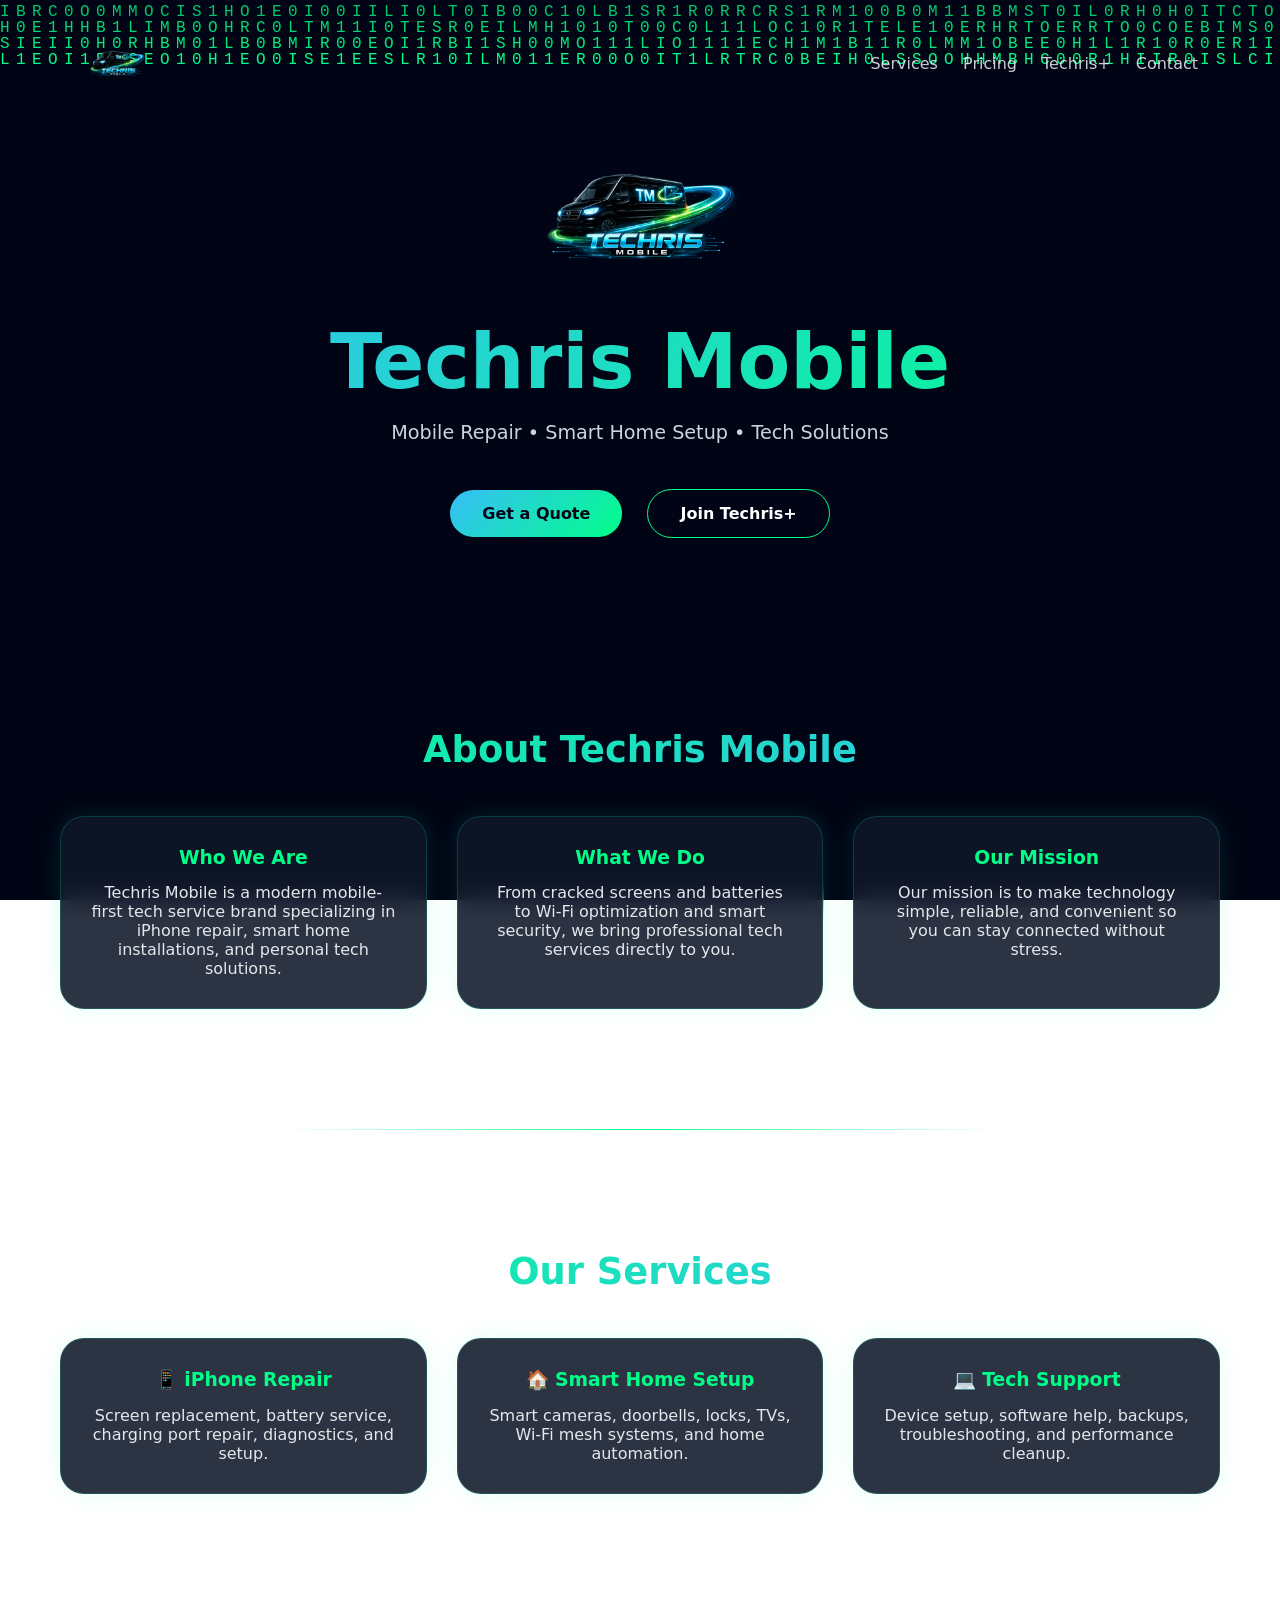
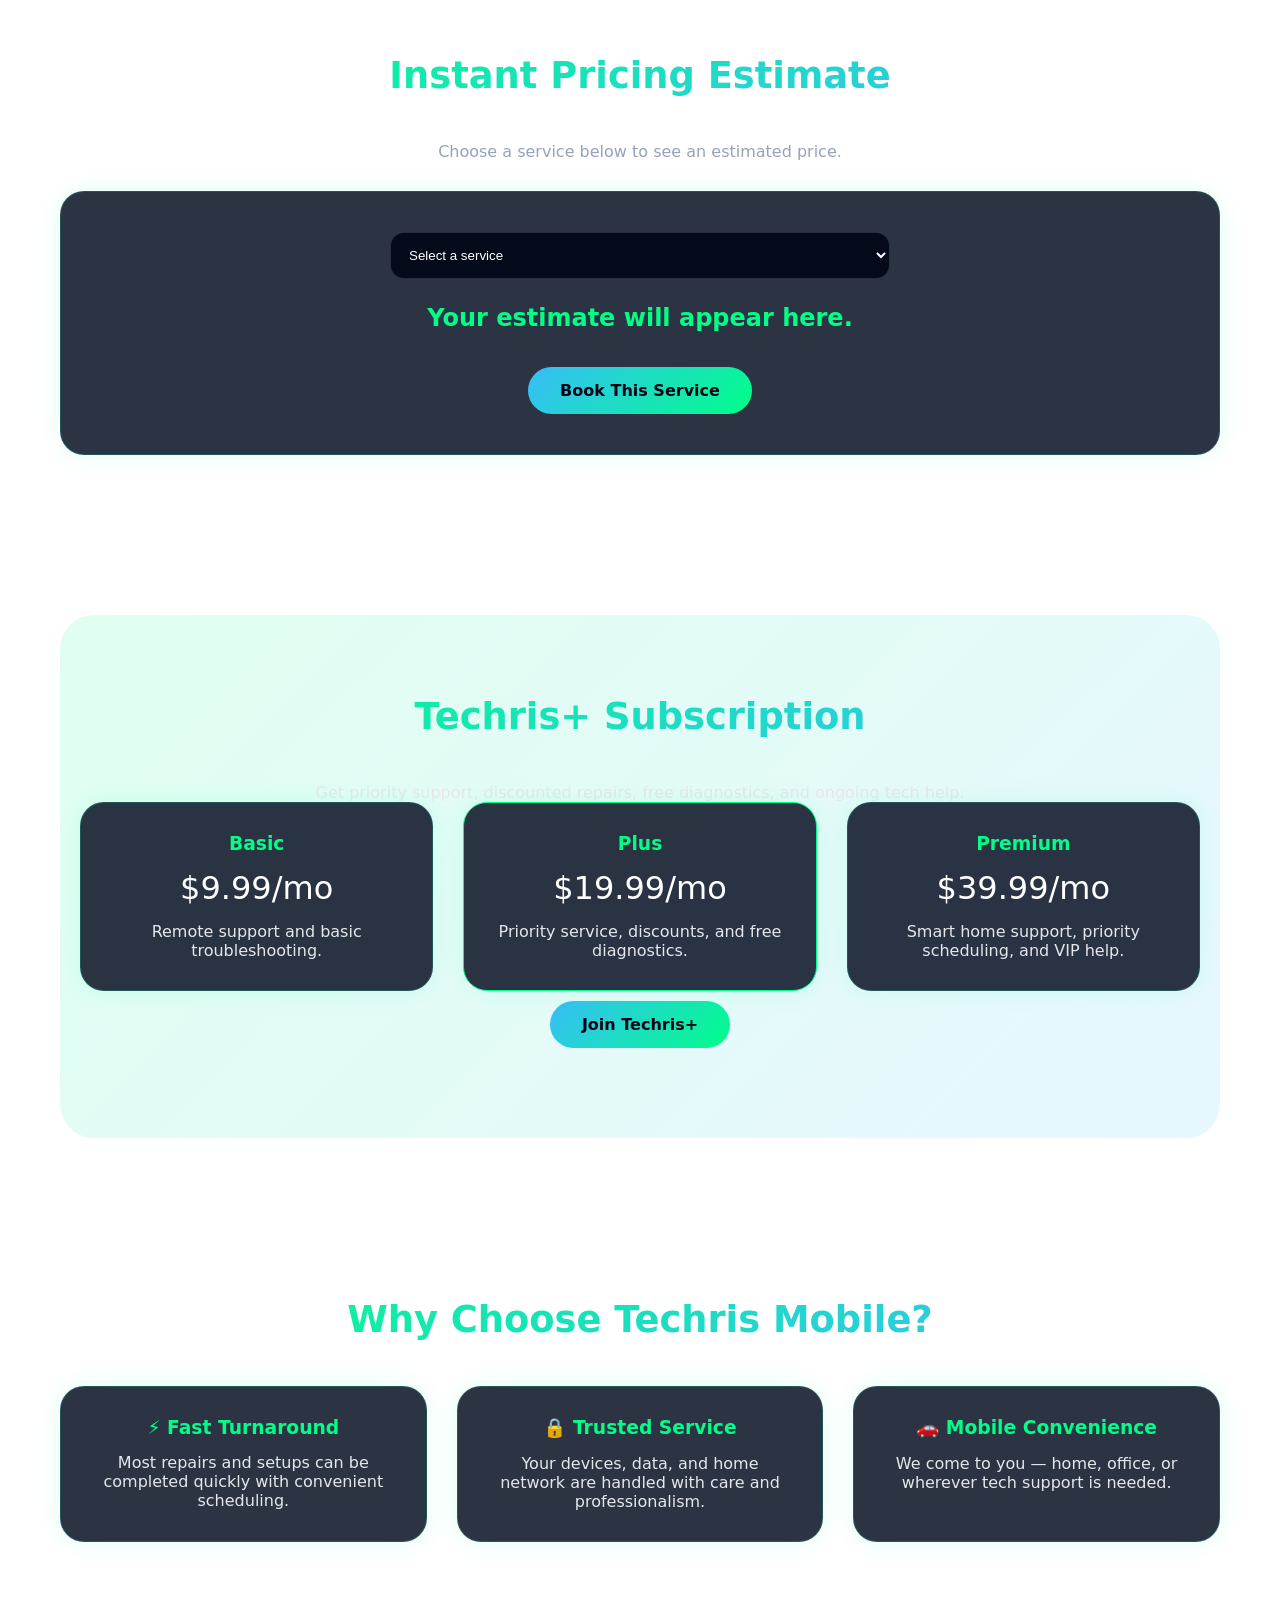
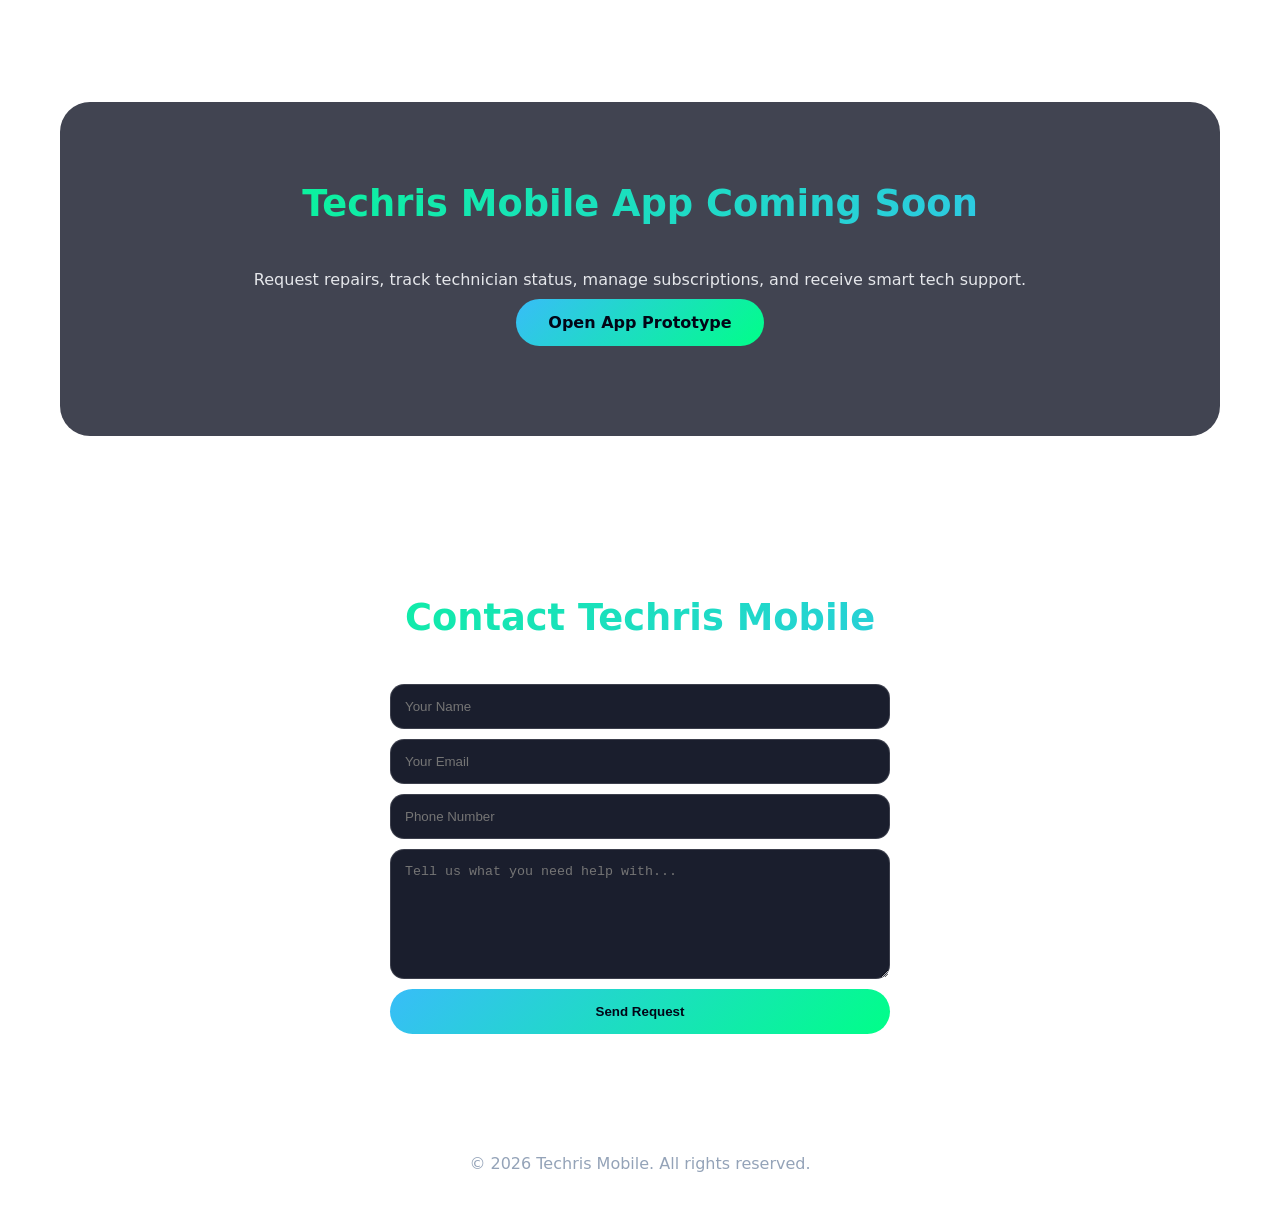
<file: index.html>
<!DOCTYPE html>
<html lang="en">
<head>
  <meta charset="UTF-8" />
  <meta name="viewport" content="width=device-width, initial-scale=1.0" />

  <title>Techris Mobile | Mobile Repair & Smart Home Setup</title>

  <link rel="stylesheet" href="styles.css" />
</head>

<body>

<canvas id="matrix-bg"></canvas>

<header class="hero">
  <nav class="navbar">
    <img src="img/logo.png" alt="Techris Mobile Logo" class="nav-logo">

    <div class="nav-links">
      <a href="#services">Services</a>
      <a href="#pricing">Pricing</a>
      <a href="#subscription">Techris+</a>
      <a href="#contact">Contact</a>
    </div>
  </nav>

  <img src="img/logo.png" alt="Techris Mobile Logo" class="main-logo">

  <h1>Techris Mobile</h1>

  <p class="hero-subtitle">
    Mobile Repair • Smart Home Setup • Tech Solutions
  </p>

  <div class="hero-buttons">
    <a href="#pricing" class="cta-btn">Get a Quote</a>
    <a href="#subscription" class="cta-btn secondary-btn">Join Techris+</a>
  </div>
</header>

<main>

<section class="brand-story">
  <h2>About Techris Mobile</h2>

  <div class="cards">
    <div class="card">
      <h3>Who We Are</h3>
      <p>
        Techris Mobile is a modern mobile-first tech service brand specializing in
        iPhone repair, smart home installations, and personal tech solutions.
      </p>
    </div>

    <div class="card">
      <h3>What We Do</h3>
      <p>
        From cracked screens and batteries to Wi-Fi optimization and smart security,
        we bring professional tech services directly to you.
      </p>
    </div>

    <div class="card">
      <h3>Our Mission</h3>
      <p>
        Our mission is to make technology simple, reliable, and convenient so you
        can stay connected without stress.
      </p>
    </div>
  </div>
</section>

<hr>

<section id="services">
  <h2>Our Services</h2>

  <div class="cards">
    <div class="card">
      <h3>📱 iPhone Repair</h3>
      <p>Screen replacement, battery service, charging port repair, diagnostics, and setup.</p>
    </div>

    <div class="card">
      <h3>🏠 Smart Home Setup</h3>
      <p>Smart cameras, doorbells, locks, TVs, Wi-Fi mesh systems, and home automation.</p>
    </div>

    <div class="card">
      <h3>💻 Tech Support</h3>
      <p>Device setup, software help, backups, troubleshooting, and performance cleanup.</p>
    </div>
  </div>
</section>

<section id="pricing" class="pricing-section">
  <h2>Instant Pricing Estimate</h2>

  <p class="section-subtitle">
    Choose a service below to see an estimated price.
  </p>

  <div class="pricing-box">
    <select id="service-select">
      <option value="">Select a service</option>
      <option value="screen">iPhone Screen Repair</option>
      <option value="battery">Battery Replacement</option>
      <option value="charging">Charging Port Repair</option>
      <option value="diagnostic">Phone Diagnostic</option>
      <option value="wifi">Wi-Fi Setup</option>
      <option value="camera">Smart Camera Setup</option>
      <option value="smart-home">Full Smart Home Setup</option>
    </select>

    <div id="price-display" class="price-display">
      Your estimate will appear here.
    </div>

    <a href="#contact" class="cta-btn">Book This Service</a>
  </div>
</section>

<section id="subscription" class="highlight">
  <h2>Techris+ Subscription</h2>

  <p>
    Get priority support, discounted repairs, free diagnostics, and ongoing tech help.
  </p>

  <div class="subscription-grid">
    <div class="sub-card">
      <h3>Basic</h3>
      <p class="price">$9.99/mo</p>
      <p>Remote support and basic troubleshooting.</p>
    </div>

    <div class="sub-card featured">
      <h3>Plus</h3>
      <p class="price">$19.99/mo</p>
      <p>Priority service, discounts, and free diagnostics.</p>
    </div>

    <div class="sub-card">
      <h3>Premium</h3>
      <p class="price">$39.99/mo</p>
      <p>Smart home support, priority scheduling, and VIP help.</p>
    </div>
  </div>

  <a href="#contact" class="cta-btn">Join Techris+</a>
</section>

<section>
  <h2>Why Choose Techris Mobile?</h2>

  <div class="cards">
    <div class="card">
      <h3>⚡ Fast Turnaround</h3>
      <p>Most repairs and setups can be completed quickly with convenient scheduling.</p>
    </div>

    <div class="card">
      <h3>🔒 Trusted Service</h3>
      <p>Your devices, data, and home network are handled with care and professionalism.</p>
    </div>

    <div class="card">
      <h3>🚗 Mobile Convenience</h3>
      <p>We come to you — home, office, or wherever tech support is needed.</p>
    </div>
  </div>
</section>

<section id="app-preview" class="app-preview">
  <h2>Techris Mobile App Coming Soon</h2>

  <p>
    Request repairs, track technician status, manage subscriptions, and receive smart tech support.
  </p>

  <a href="app/index.html" class="cta-btn">Open App Prototype</a>
</section>

<section id="contact" class="contact-section">
  <h2>Contact Techris Mobile</h2>

  <form class="contact-form">
    <input type="text" placeholder="Your Name" required>
    <input type="email" placeholder="Your Email" required>
    <input type="tel" placeholder="Phone Number">
    <textarea placeholder="Tell us what you need help with..." required></textarea>

    <button type="submit">Send Request</button>
  </form>
</section>

</main>

<footer>
  <p>© 2026 Techris Mobile. All rights reserved.</p>
</footer>

<script src="script.js"></script>

</body>
</html>
</file>
<file: styles.css>
* {
  margin: 0;
  padding: 0;
  box-sizing: border-box;
}

:root {
  --blue: #38bdf8;
  --green: #00ff88;
  --dark: #020617;
  --card: rgba(15, 23, 42, 0.88);
  --text: #e5e7eb;
}

body {
  font-family: "Segoe UI", system-ui, sans-serif;
  color: var(--text);
  background: transparent;
  overflow-x: hidden;
}

#matrix-bg {
  position: fixed;
  inset: 0;
  width: 100vw;
  height: 100vh;
  z-index: -10;
  background: #020617;
}

.navbar {
  width: 90%;
  margin: 0 auto 50px;
  display: flex;
  justify-content: space-between;
  align-items: center;
}

.nav-logo {
  width: 70px;
}

.nav-links a {
  color: white;
  text-decoration: none;
  margin-left: 20px;
  opacity: 0.8;
}

.nav-links a:hover {
  color: var(--green);
}

.hero {
  text-align: center;
  padding: 40px 20px 100px;
}

.main-logo {
  width: 240px;
  display: block;
  margin: 0 auto 20px;
  animation: logoFloat 6s ease-in-out infinite, logoGlow 4s ease-in-out infinite;
}

.hero h1 {
  font-size: clamp(2.8rem, 6vw, 5rem);
  background: linear-gradient(135deg, var(--blue), var(--green));
  -webkit-background-clip: text;
  -webkit-text-fill-color: transparent;
}

.hero-subtitle {
  margin-top: 15px;
  color: #cbd5e1;
  font-size: 1.2rem;
}

.hero-buttons {
  margin-top: 35px;
}

.cta-btn {
  display: inline-block;
  margin: 10px;
  padding: 14px 32px;
  border-radius: 999px;
  background: linear-gradient(135deg, var(--blue), var(--green));
  color: #020617;
  text-decoration: none;
  font-weight: bold;
  transition: 0.3s ease;
}

.cta-btn:hover {
  transform: translateY(-5px) scale(1.04);
  box-shadow: 0 0 30px rgba(0,255,180,0.6);
}

.secondary-btn {
  background: transparent;
  color: white;
  border: 1px solid var(--green);
}

main {
  max-width: 1200px;
  margin: auto;
}

section {
  padding: 80px 20px;
  text-align: center;
}

section h2 {
  font-size: 2.3rem;
  margin-bottom: 45px;
  background: linear-gradient(135deg, var(--green), var(--blue));
  -webkit-background-clip: text;
  -webkit-text-fill-color: transparent;
}

.section-subtitle {
  margin-bottom: 30px;
  color: #94a3b8;
}

.cards,
.subscription-grid {
  display: grid;
  grid-template-columns: repeat(auto-fit, minmax(260px, 1fr));
  gap: 30px;
}

.card,
.sub-card,
.pricing-box {
  background: var(--card);
  border: 1px solid rgba(0,255,180,0.18);
  border-radius: 24px;
  padding: 30px;
  backdrop-filter: blur(12px);
  box-shadow: 0 0 25px rgba(0,255,180,0.12);
  transition: 0.35s ease;
}

.card:hover,
.sub-card:hover,
.pricing-box:hover {
  transform: translateY(-8px);
  box-shadow: 0 0 40px rgba(0,255,180,0.35);
}

.card h3,
.sub-card h3 {
  color: var(--green);
  margin-bottom: 15px;
}

.highlight {
  margin: 80px 20px;
  border-radius: 34px;
  background: linear-gradient(135deg, rgba(0,255,136,0.12), rgba(56,189,248,0.12));
  animation: pulseGlow 4s infinite;
}

.price {
  font-size: 2rem;
  color: white;
  margin: 15px 0;
}

.featured {
  border-color: var(--green);
}

select,
input,
textarea {
  width: 100%;
  max-width: 500px;
  margin: 10px auto;
  display: block;
  padding: 14px;
  border-radius: 14px;
  border: 1px solid rgba(255,255,255,0.15);
  background: rgba(2,6,23,0.9);
  color: white;
}

textarea {
  min-height: 130px;
}

.price-display {
  margin: 25px auto;
  font-size: 1.5rem;
  color: var(--green);
  font-weight: bold;
}

.contact-form button {
  width: 100%;
  max-width: 500px;
  padding: 15px;
  border: none;
  border-radius: 999px;
  background: linear-gradient(135deg, var(--blue), var(--green));
  color: #020617;
  font-weight: bold;
  cursor: pointer;
}

.app-preview {
  background: rgba(2, 6, 23, 0.75);
  border-radius: 30px;
  margin: 80px 20px;
}

hr {
  width: 60%;
  margin: 40px auto;
  border: none;
  height: 1px;
  background: linear-gradient(to right, transparent, var(--green), transparent);
}

footer {
  text-align: center;
  padding: 40px 20px;
  color: #94a3b8;
}

@keyframes logoFloat {
  0% { transform: translateY(0); }
  50% { transform: translateY(-14px); }
  100% { transform: translateY(0); }
}

@keyframes logoGlow {
  0% {
    filter: drop-shadow(0 0 12px rgba(0,170,255,0.5));
  }

  50% {
    filter: drop-shadow(0 0 30px rgba(0,255,180,0.8));
  }

  100% {
    filter: drop-shadow(0 0 12px rgba(0,170,255,0.5));
  }
}

@keyframes pulseGlow {
  0% { box-shadow: 0 0 0 rgba(0,255,180,0.2); }
  50% { box-shadow: 0 0 45px rgba(0,255,180,0.45); }
  100% { box-shadow: 0 0 0 rgba(0,255,180,0.2); }
}

@media (max-width: 700px) {
  .navbar {
    flex-direction: column;
    gap: 20px;
  }

  .nav-links a {
    margin: 8px;
    display: inline-block;
  }

  .main-logo {
    width: 190px;
  }
}
</file>
